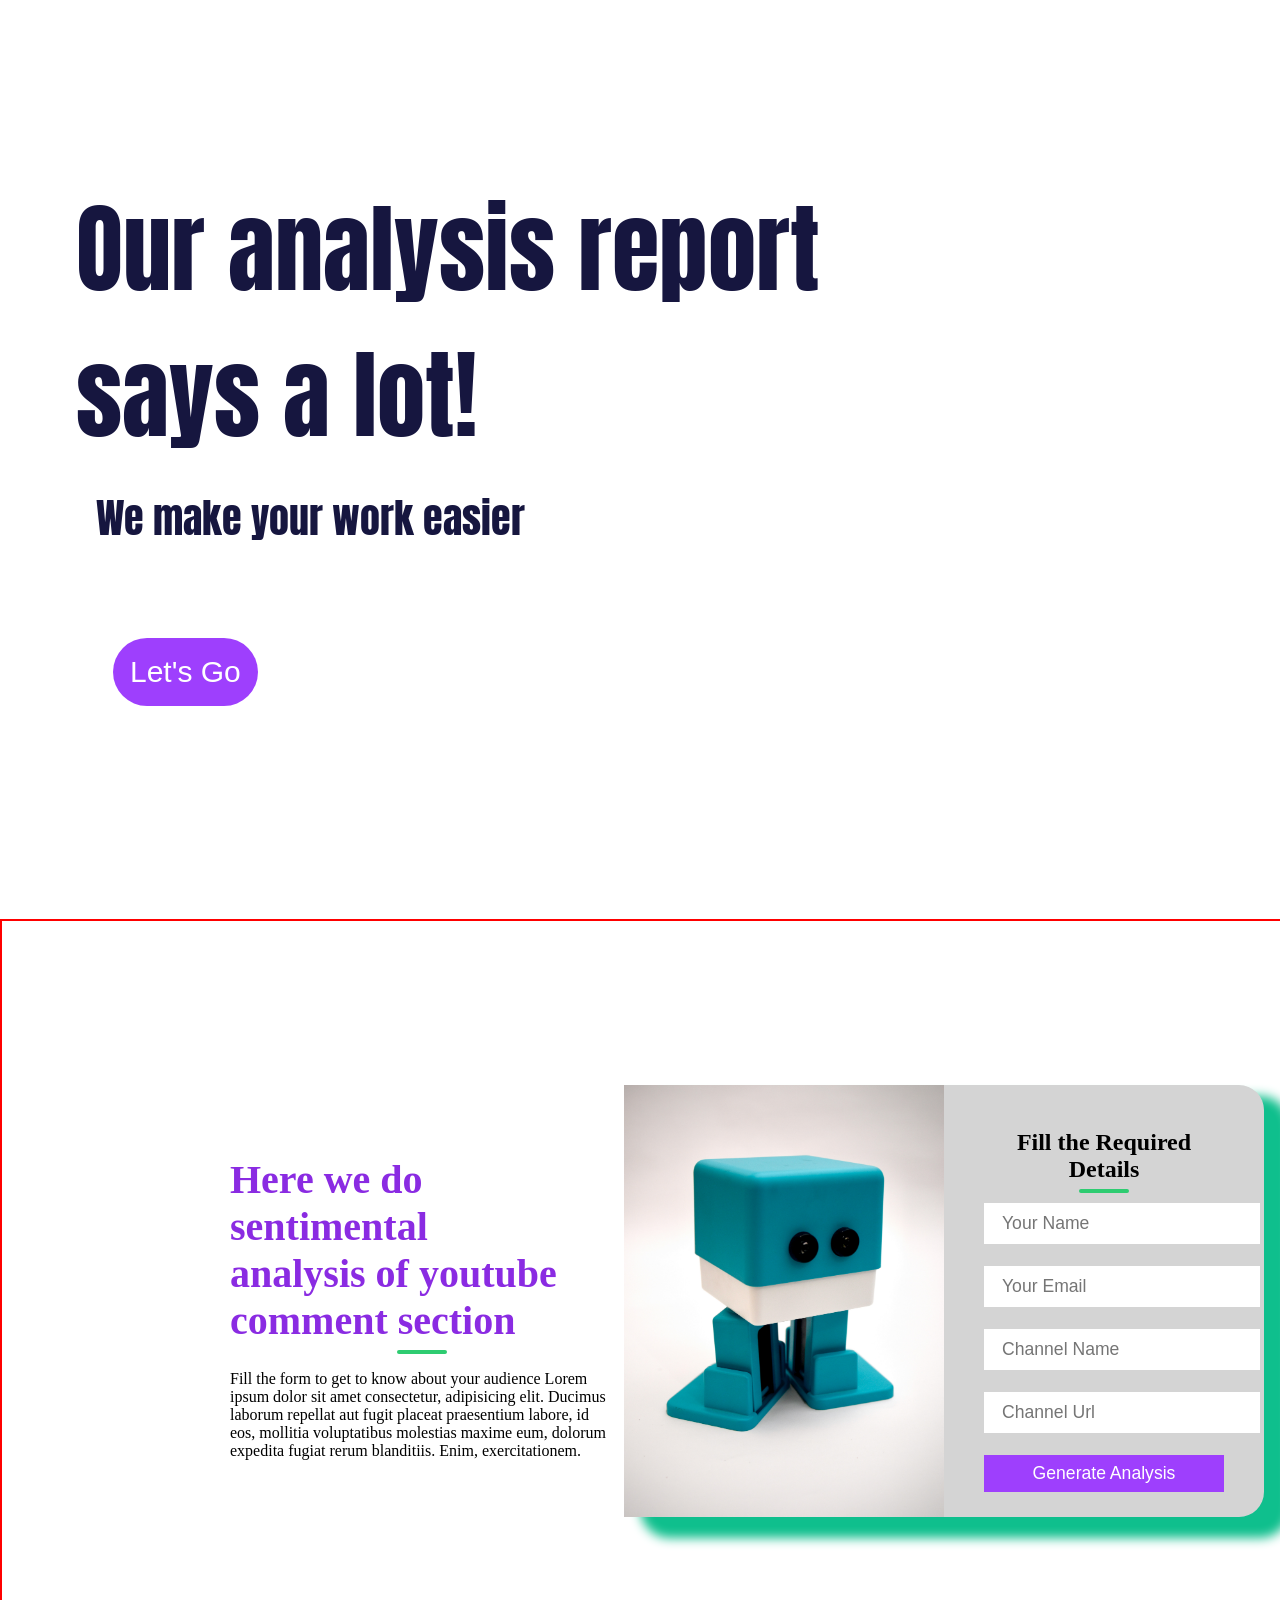
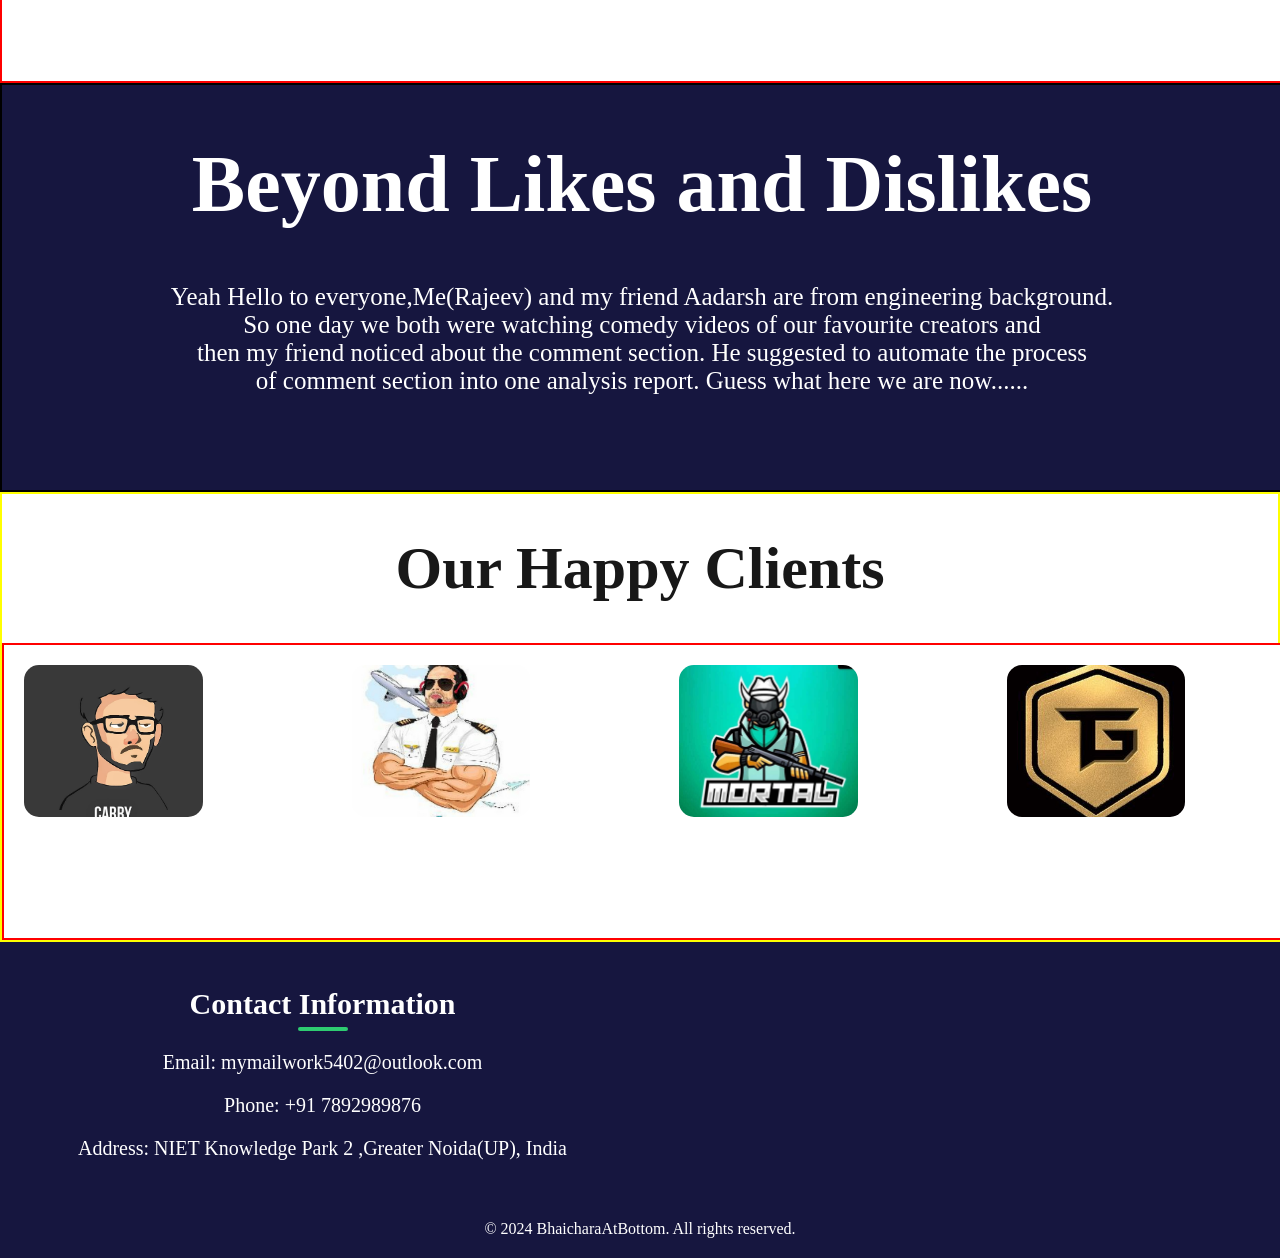
<file: Docs/index.html>
<!DOCTYPE html>
<html lang="en">
<head>
    <meta charset="UTF-8">
    <meta name="viewport" content="width=device-width, initial-scale=1.0">
    <title>Our Project</title>
    
    <link rel="preconnect" href="https://fonts.googleapis.com">
    <link rel="preconnect" href="https://fonts.gstatic.com" crossorigin>
    <link href="https://fonts.googleapis.com/css2?family=Anton&display=swap" rel="stylesheet">
    <style>
        body {
            padding: 0;
            margin: 0;
            background-image: url("https://static.wixstatic.com/media/11062b_a6e1bb8d93704b859a65ba5d3dd3645a~mv2.jpg/v1/fill/w_1349,h_960,al_c,q_85,usm_0.66_1.00_0.01,enc_auto/11062b_a6e1bb8d93704b859a65ba5d3dd3645a~mv2.jpg");
            background-size: cover;
            background-position: center;
            width: 100vw;
            height: 100vh;
            overflow-x: hidden; /* Hide horizontal scrollbar */
        }

        .nav-bar {
            position: fixed;
            top: 0;
            left: 0;
            right: 0;
            display: flex;
            justify-content: space-between;
            align-items: center;
            border: 2px rgb(255, 255, 255) solid;
            height: 10vh;
            background-color: rgb(161, 155, 155);
            z-index: 1000; /* Ensure the navbar is above other content */
            transition: top 0.5s; /* Smooth transition when scrolling */
        }

        .list-container {
            display: flex;
            justify-content: space-between;
            align-items: center;
            list-style: none;
            padding: 0;
            margin: 0;
        }

        .list-container li {
            margin-right: 45px;
            font-size: 30px;
            color: rgb(0, 0, 0);
        }

        .list-container li:hover {
            color: rgb(241, 245, 29);
            cursor: pointer;
        }

        .nav-button {
            font-size: 18px;
            border-radius: 37px;
            background-color: rgb(158, 63, 253,1);
            color: white;
            padding: 10px 20px;
            margin-right: 20px;
            border: none;
        }
        .nav-button:hover{
            background-color: rgb(22,22,63,1);
            cursor: pointer;
        }

        .logo img {
            width: 80px;
            height: auto;
        }

        .headline {
            color:#16163F;
            margin: 100px auto; /* Adjust margin to center vertically */
            padding: 76px;
            text-align: left;
            font-size: 97px;
            font-family: "Anton", sans-serif;
            font-weight: 400;
            animation: slideDown 2.5s ease-in-out; /* Apply slide-down animation */
        }

        @keyframes slideDown {
            0% {
                transform: translateY(-100%);
                opacity: 0;
            }
            100% {
                transform: translateY(0);
                opacity: 1;
            }
        }

        .subheadline {
            color: #16163F;
            font-size: 40px;
            font-weight: 100;
            margin: 20px;
        }

        .homebutton {
            font-size: 30px;
            font-weight: 100;
            border-radius: 36px;
            padding: 17px;
            margin: 37px;
            color:white;
            background-color: rgb(158, 63, 253,1);
            border: none;
            cursor: pointer;
        }
        .homebutton:hover{
            background-color: rgb(22,22,63,1);
        }

        .content {
            height: 2000px; /* Just for demonstration */
            /* Add your content styles here */
        }
        .container{
	    position: relative;
	    width: 100%;
	    height: 80%;
	    display: flex;
	    justify-content: center;
	    align-items: center;
	    padding: 20px 100px;
        box-shadow:inset;
        text-shadow: #16163F;
        border: 2px red solid;
        background: white;
        
}

.text-container {
    width: 30%; /* Adjust width as needed */
    padding: 0 10px; /* Adjust padding as needed */
}

.text-container h2 {
    margin-bottom: 10px;
    color: blueviolet;
    font-size: 40px;
}

.text-container p {
    margin-bottom: 20px;

}

.contact-box{
	max-width: 50%; /* Adjust width as needed */
	display: grid;
	grid-template-columns: repeat(2, 1fr);
	justify-content: center;
	align-items: center;
	text-align: center;
	background-color: #d4d4d4;
	-webkit-box-shadow: 21px 16px 11px 5px rgba(15,191,141,1);
    -moz-box-shadow: 21px 16px 11px 5px rgba(15,191,141,1);
    box-shadow: 21px 16px 11px 5px rgba(15,191,141,1);
    border-radius: 25px;
}

.left{
	background: url("/Component/everyday-basics-pi9W2dWDdak-unsplash.jpg") no-repeat center;
	background-size: cover;
	height: 100%;
    
}

.right{
	padding: 25px 40px;
}

h2{
	position: relative;
	padding: 0 0 10px;
	margin-bottom: 10px;
}

h2:after{
	content: '';
    position: absolute;
    left: 50%;
    bottom: 0;
    transform: translateX(-50%);
    height: 4px;
    width: 50px;
    border-radius: 2px;
    background-color: #2ecc71;
}

.field{
	width: 100%;
	border: 2px solid rgba(0, 0, 0, 0);
	outline: none;
	background-color: rgb(255, 255, 255);
	padding: 0.5rem 1rem;
	font-size: 1.1rem;
	margin-bottom: 22px;
	transition: .3s;
    
}

.field:hover{
	background-color: rgba(167, 185, 190, 0.658);
}

textarea{
	min-height: 150px;
}

.btn{
	width: 100%;
	padding: 0.5rem 1rem;
	background-color:rgb(158, 63, 253,1);
	color: #fff;
	font-size: 1.1rem;
	border: none;
	outline: none;
	cursor: pointer;
	transition: .3s;
}

.btn:hover{
    background-color: rgb(22,22,63,1);
}

.field:focus{
    border: 2px solid rgba(30,85,250,0.47);
    background-color: #fff;
}
.About{
    width: 100vw;
    height: 45%;
    border: 2px black solid;
    background-color: #16163F;
}
.line{
    color: white;
    font-size: 40px;
    text-align: center;
}
.para{
    color: white;
    font-size: 25px;
    text-align: center;
}
.clients{
    display: grid;
    grid-template-columns: repeat(4, 1fr); /* Four columns */
    gap: 30px; /* Adjust gap between grid items */
    padding: 20px; /* Add padding */
    border: 2px red solid;
    width: 100vw;
    height: 45%;
    background-color: rgb(255, 255, 255);
}

.client-pic {
    width: 60%;
    height: 60%;
    object-fit: cover; /* Ensure the image fills the box while maintaining aspect ratio */
    border-radius: 15px;
}
.fourthdiv{
    background-color: rgb(255, 255, 255);
    text-align: center;
    font-size: 30px;
    font-weight: 500;
    color: rgb(24, 24, 24);
    border: 2px yellow solid;
    
}
.fifthdiv{
    display: grid;
    grid-template-columns: 1fr 1fr; /* Two columns */
    gap: 30px; /* Adjust gap between grid items */
    padding: 20px; /* Add padding */
    background-color: #16163F;
    color: white;
    text-align: center;
    font-size: 20px;
    font-weight: 500;
}

.feedback-form {
    display: flex;
    flex-direction: column;
    justify-content: center;
    align-items: center;
}

.feedback-form .field {
    width: 80%;
    margin-bottom: 20px;
}

.feedback-form .btn {
    width: 50%;
}

.footer {
    text-align: center;
    color: white;
    padding: 20px;
    background-color: #16163F;
}

    </style>
</head>
<body>
    <div class="first-container">
        <!--NAV BAR-->
        <nav class="nav-bar" id="navbar">
            <div class="logo"><img src="/Component/logo.jpeg" alt="Logo"></div>
            <ul class="list-container">
                <li>Home</li>
                <li>Report</li>
                <li>About</li>
                <li>Clients</li>
                <li>Contact</li>
            </ul>
            <button class="nav-button">Help</button>
        </nav>
        <div class="headline">
            <span>Our analysis report<br> says a lot!</span>
            <h6 class="subheadline">We make your work easier</h6>  
            <button class="homebutton" id="goToContainer">Let's Go</button>
        </div>
    </div>
    <!--Second Div-->
    <div class="container">
        <div class="text-container">
            <h2>Here we do sentimental <br> analysis of youtube comment section</h2>
            <p>Fill the form to get to know about your audience Lorem ipsum dolor sit amet consectetur, adipisicing elit. Ducimus laborum repellat aut fugit placeat praesentium labore, id eos, mollitia voluptatibus molestias maxime eum, dolorum expedita fugiat rerum blanditiis. Enim, exercitationem. </p>
        </div>
		<div class="contact-box">
			<div class="left"></div>
			<div class="right">
				<h2>Fill the Required Details</h2>
				<input type="text" class="field" placeholder="Your Name">
				<input type="email" class="field" placeholder="Your Email">
				<input type="text" class="field" placeholder="Channel Name">
				<input type="url" class="field" placeholder="Channel Url">
				<button class="btn">Generate Analysis</button>
			</div>
		</div>
	</div>

    <!--Third div-->
    <div class="About">
        <div class="line">
            <h1>Beyond Likes and Dislikes</h1>
        </div>
        <div class="para">
            Yeah Hello to everyone,Me(Rajeev) and my friend Aadarsh are from engineering background.<br>
            So one day we both were watching comedy videos of our favourite creators and <br> then my friend noticed 
            about the comment section. He suggested to automate the process <br>of comment section into one analysis report. Guess what here we are now......
        </div>
    </div>
    <!--Fourth Div-->
    <div class="fourthdiv">
        <h1>Our Happy Clients</h1>
        <div class="clients">
            <img class="client-pic" src="/Component/carrylogo.jpg" alt="Client 1">
            <img class="client-pic" src="/Component/fblogo.jpg" alt="Client 2">
            <img class="client-pic" src="/Component/mortallogo.jpg" alt="Client 3">
            <img class="client-pic" src="/Component/technologo.jpg" alt="Client 4">
        </div>
    </div>
    <!--Fifth Div-->
    <div class="fifthdiv">
        <div class="contact-info">
            <h2>Contact Information</h2>
            <p>Email: mymailwork5402@outlook.com</p>
            <p>Phone: +91 7892989876</p>
            <p>Address: NIET Knowledge Park 2 ,Greater Noida(UP), India</p>
        </div>
        <div class="feedback-form">
            <div class="visme_d" data-title="Custom Form" data-url="pvm7xm8w-custom-form" data-domain="forms" data-full-page="false" data-min-height="500px" data-form-id="56478"></div><script src="https://static-bundles.visme.co/forms/vismeforms-embed.js"></script>  </div>
        </div>
    </div>
    <!-- Footer -->
    <footer class="footer">
        &copy; 2024 BhaicharaAtBottom. All rights reserved.
    </footer>
    <script>
        window.onscroll = function() {scrollFunction()};

        function scrollFunction() {
          if (document.body.scrollTop > 80 || document.documentElement.scrollTop > 80) {
            document.getElementById("navbar").style.top = "0";
          } else {
            document.getElementById("navbar").style.top = "-100px";
          }
        }
        const homeButton = document.querySelector('.list-container li:nth-child(1)');
        const reportButton = document.querySelector('.list-container li:nth-child(2)');
        const aboutButton =document.querySelector('.list-container li:nth-child(3)')
        const clientButton=document.querySelector('.list-container li:nth-child(4)');
        const contactButton=document.querySelector('.list-container li:nth-child(5)');
        const goToContainerButton = document.getElementById('goToContainer');
// Add click event listeners to the buttons
homeButton.addEventListener('click', scrollToFirstDiv);
reportButton.addEventListener('click', scrollToContainerDiv);
aboutButton.addEventListener('click',scrollToThirdDiv);
clientButton.addEventListener('click',scrolltofourth);
contactButton.addEventListener('click',scrolltocontact);
goToContainerButton.addEventListener('click', scrollToContainerDiv); 


// Function to scroll to the first div
function scrollToFirstDiv() {
    window.scrollTo({
        top: 0,
        behavior: 'smooth'
    });
}

// Function to scroll to the container div
function scrollToContainerDiv() {
    const containerDiv = document.querySelector('.container');
    containerDiv.scrollIntoView({
        behavior: 'smooth'
    });
}
function scrollToThirdDiv(){
    const div=document.querySelector('.About');
    div.scrollIntoView({
        behavior:'smooth'
    });
}
function scrolltofourth(){
    const div1=document.querySelector('.fourthdiv');
    div1.scrollIntoView({
        behavior:'smooth'
    });
}
function scrolltocontact(){
    const div2=document.querySelector('.fifthdiv');
    div2.scrollIntoView({
        behavior:'smooth'
    });
}

    </script>
</body>
</html>
</file>
